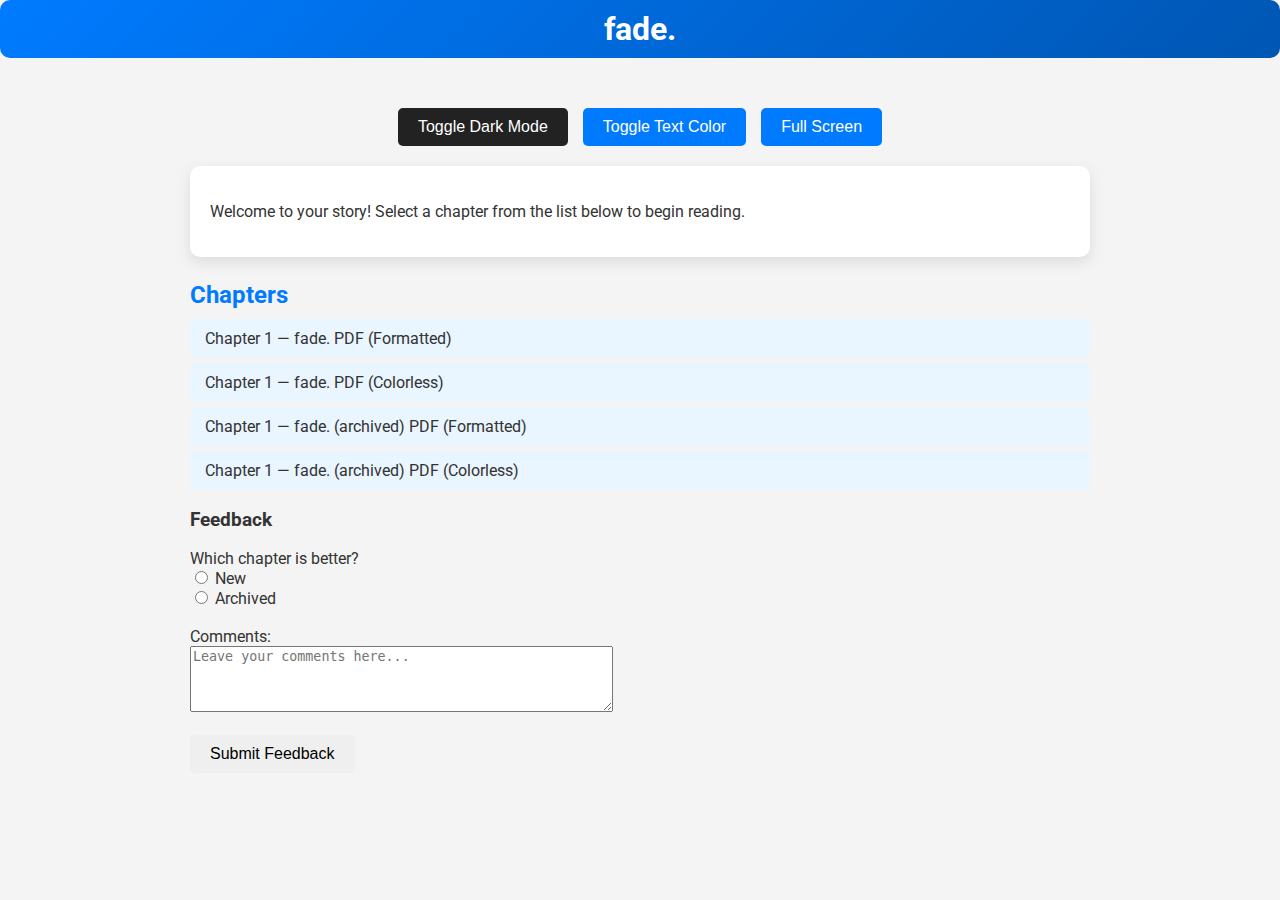
<file: index.html>
<!DOCTYPE html>
<html lang="en">
<head>
  <meta charset="UTF-8">
  <meta name="viewport" content="width=device-width, initial-scale=1.0">
  <title>fade.</title>
  <link href="https://fonts.googleapis.com/css2?family=Roboto:wght@400;700&display=swap" rel="stylesheet">
  <link href="styles.css" rel="stylesheet">
</head>
<body>
  <header>
    <h1>fade.</h1>
  </header>

  <div class="container">
    <div class="controls">
      <button id="toggle-dark-mode">Toggle Dark Mode</button>
      <button id="toggle-format">Toggle Text Color</button>
      <button id="toggle-fullscreen">Full Screen</button>
    </div>

    <div id="story-content">
      <p>Welcome to your story! Select a chapter from the list below to begin reading.</p>
    </div>

    <button id="exit-fullscreen">Exit Full Screen</button>

    <div class="chapter-list">
      <h3>Chapters</h3>
      <div id="chapters"></div>
    </div>
    <div id="feedback">
  <h3>Feedback</h3>
  <form id="feedbackForm">
    <label for="poll">Which chapter is better?</label><br>
    <input type="radio" id="new" name="poll" value="New">
    <label for="new">New</label><br>
    <input type="radio" id="archived" name="poll" value="Archived">
    <label for="archived">Archived</label><br><br>

    <label for="comments">Comments:</label><br>
    <textarea id="comments" name="comments" rows="4" cols="50" placeholder="Leave your comments here..."></textarea><br><br>

    <button type="button" id="submitFeedback">Submit Feedback</button>
  </form>
  <div id="feedbackMessage"></div>
</div>
  </div>
  <script src="script.js"></script>
</body>
</html>
</file>
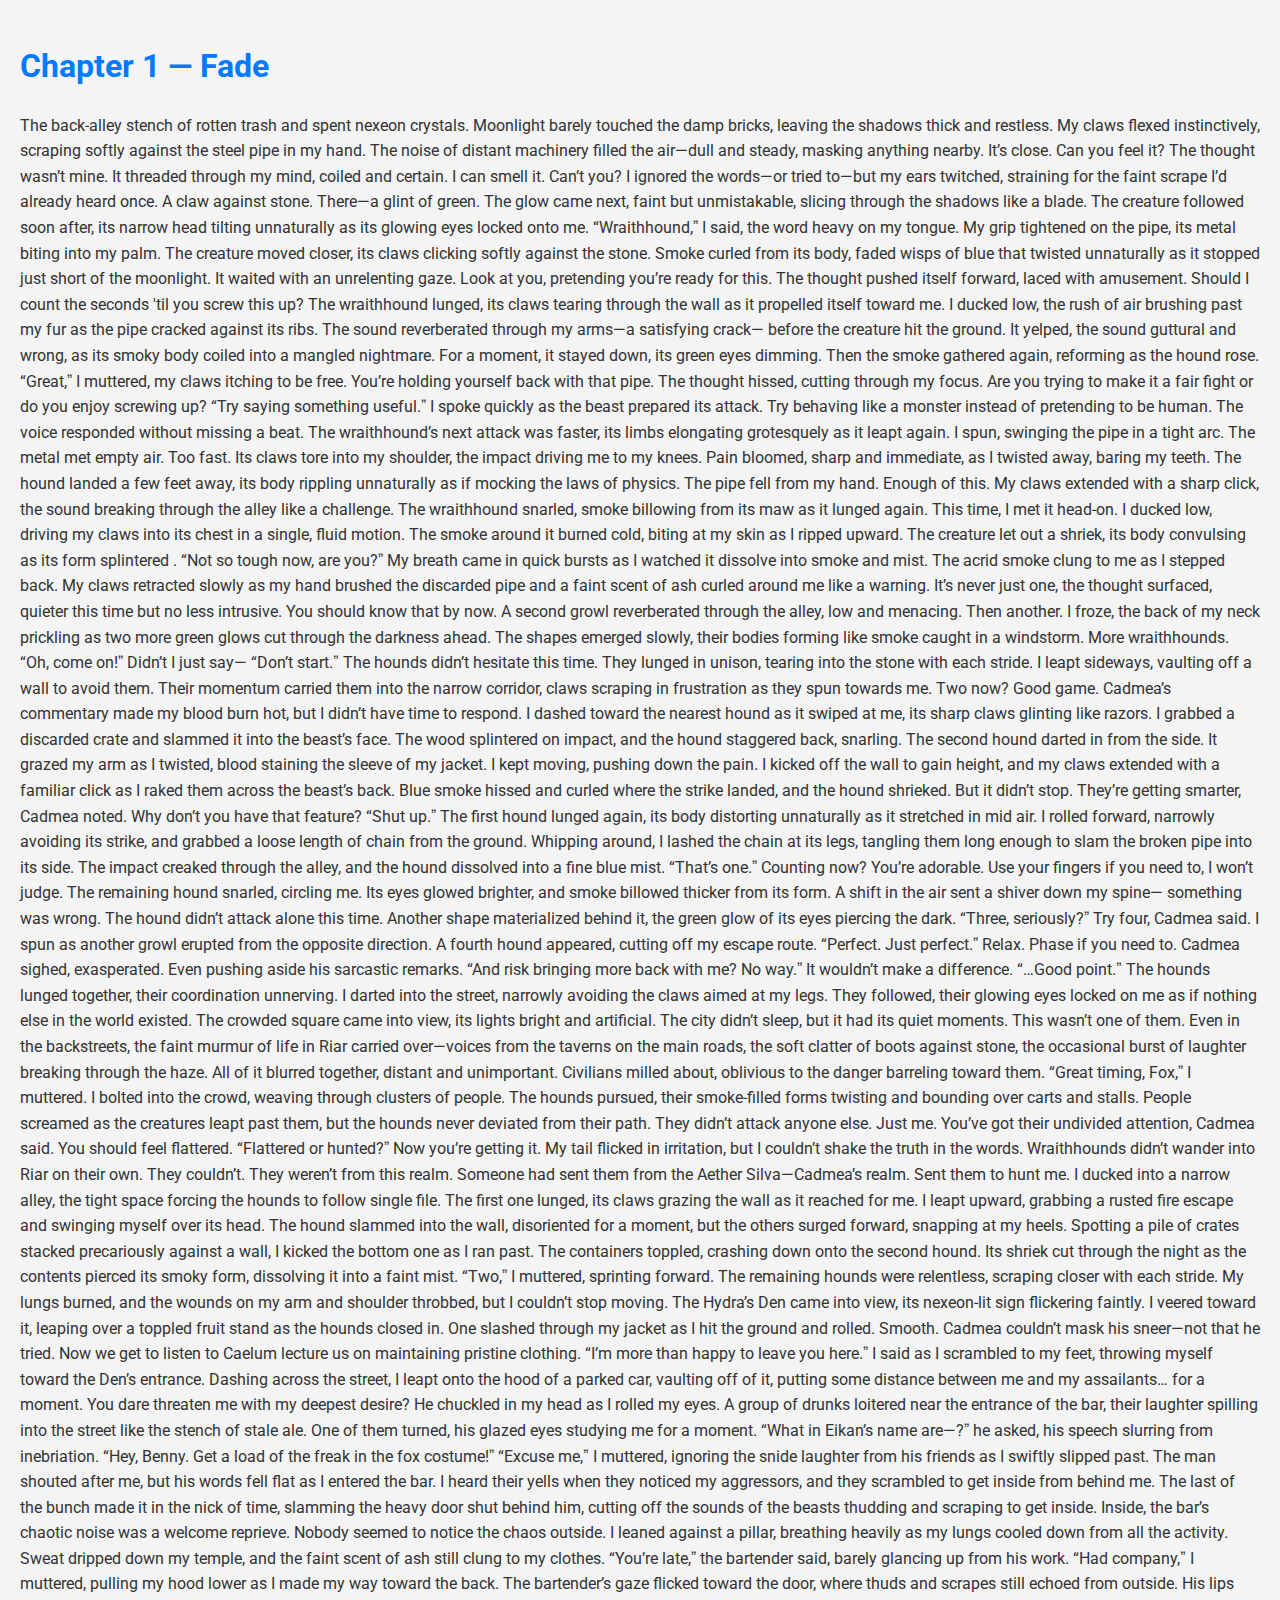
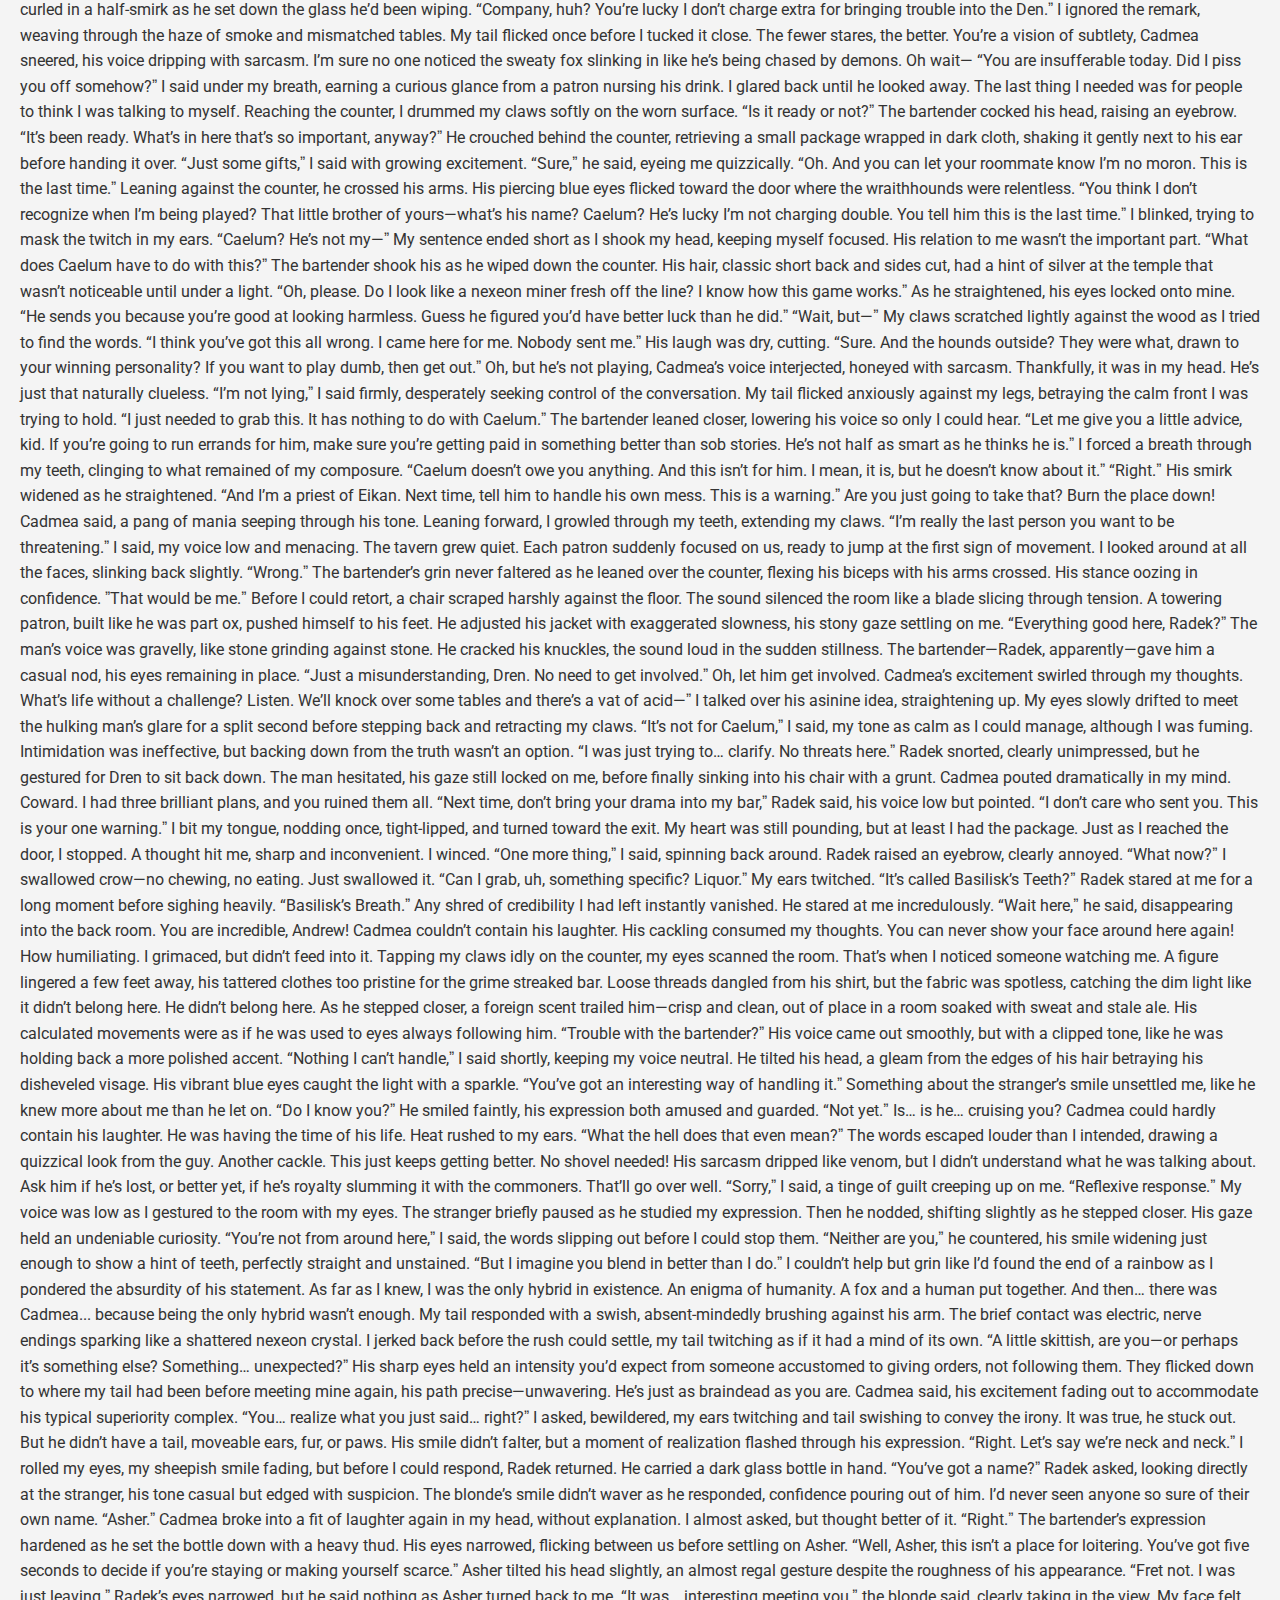
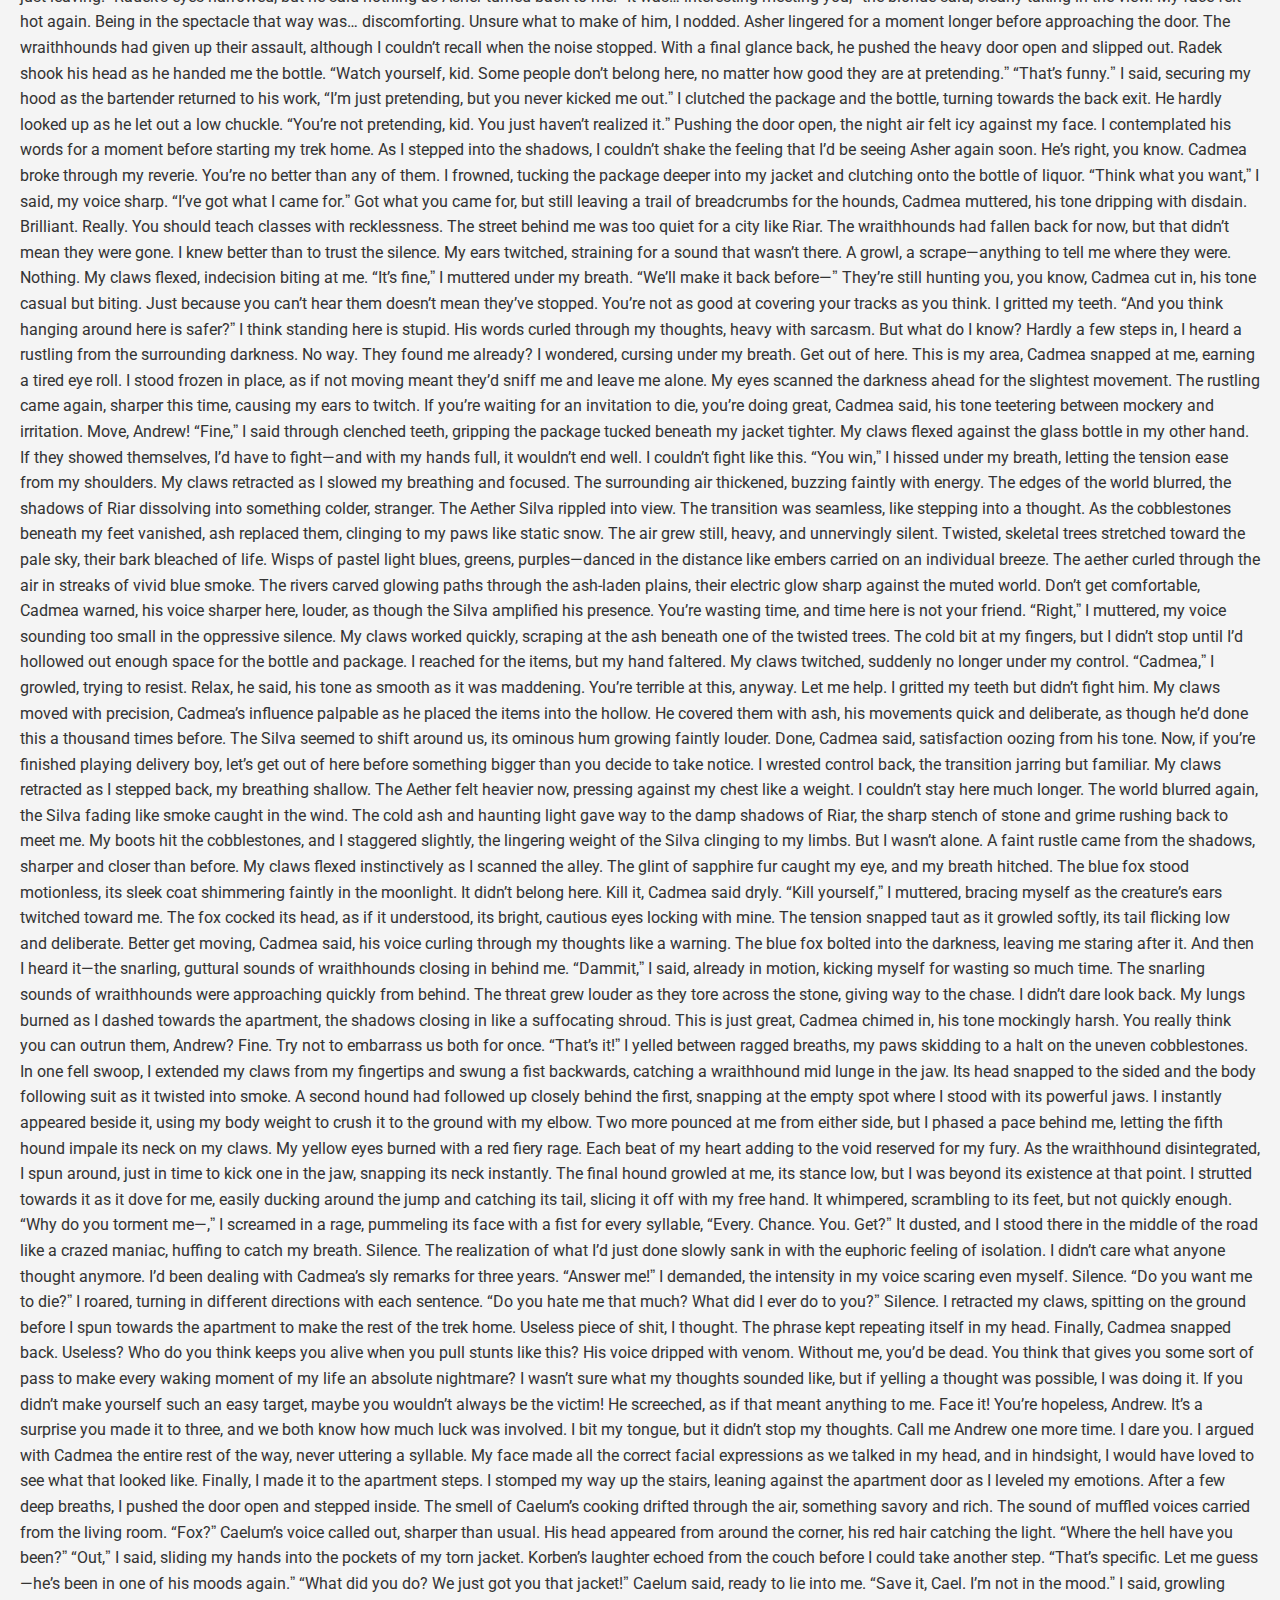
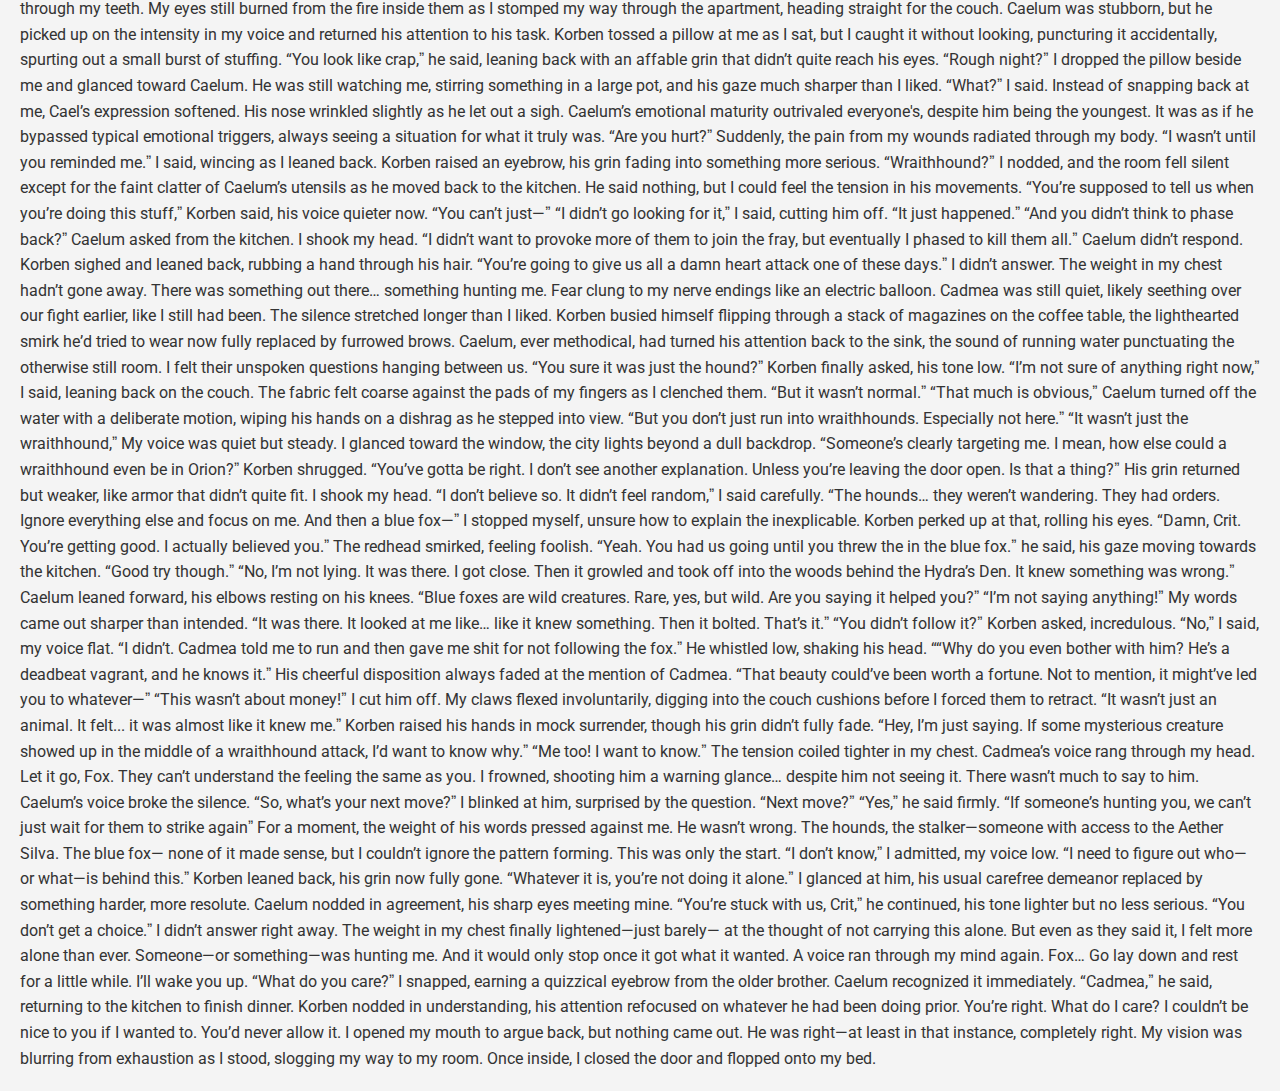
<file: fade.html>
<!DOCTYPE html>
<html lang="en">
<head>
  <meta charset="UTF-8">
  <meta name="viewport" content="width=device-width, initial-scale=1.0">
  <title>Chapter 1 — Fade</title>
  <link href="https://fonts.googleapis.com/css2?family=Roboto:wght@400;700&display=swap" rel="stylesheet">
  <style>
    body {
      font-family: 'Roboto', sans-serif;
      margin: 0;
      padding: 20px;
      background-color: #f4f4f4;
      color: #333;
      line-height: 1.6;
    }
    .chapter-title {
      font-size: 2rem;
      font-weight: bold;
      margin-bottom: 20px;
      color: #007BFF;
    }
  </style>
</head>
<body>
  <article>
    <h1 class="chapter-title">Chapter 1 — Fade</h1>
 The back-alley stench of rotten trash and spent nexeon crystals. Moonlight barely 
touched the damp bricks, leaving the shadows thick and restless. My claws flexed 
instinctively, scraping softly against the steel pipe in my hand. The noise of distant 
machinery filled the air—dull and steady, masking anything nearby.
 Itʼs close. Can you feel it? The thought wasnʼt mine. It threaded through my mind, 
coiled and certain. I can smell it. Canʼt you?
 I ignored the words—or tried to—but my ears twitched, straining for the faint 
scrape Iʼd already heard once. A claw against stone.
 There—a glint of green. The glow came next, faint but unmistakable, slicing 
through the shadows like a blade. The creature followed soon after, its narrow 
head tilting unnaturally as its glowing eyes locked onto me.
 “Wraithhound,ˮ I said, the word heavy on my tongue. My grip tightened on the 
pipe, its metal biting into my palm.
 The creature moved closer, its claws clicking softly against the stone. Smoke 
curled from its body, faded wisps of blue that twisted unnaturally as it stopped 
just short of the moonlight. It waited with an unrelenting gaze.
 Look at you, pretending youʼre ready for this. The thought pushed itself forward, 
laced with amusement. Should I count the seconds 'til you screw this up?
 The wraithhound lunged, its claws tearing through the wall as it propelled itself 
toward me. I ducked low, the rush of air brushing past my fur as the pipe cracked 
against its ribs. The sound reverberated through my arms—a satisfying crack—
 before the creature hit the ground.
 It yelped, the sound guttural and wrong, as its smoky body coiled into a mangled 
nightmare. For a moment, it stayed down, its green eyes dimming. Then the smoke 
gathered again, reforming as the hound rose.
 “Great,ˮ I muttered, my claws itching to be free.
Youʼre holding yourself back with that pipe. The thought hissed, cutting through 
my focus. Are you trying to make it a fair fight or do you enjoy screwing up?
 “Try saying something useful.ˮ I spoke quickly as the beast prepared its attack.
 Try behaving like a monster instead of pretending to be human. The voice 
responded without missing a beat.
 The wraithhoundʼs next attack was faster, its limbs elongating grotesquely as it 
leapt again. I spun, swinging the pipe in a tight arc. The metal met empty air. Too 
fast.
 Its claws tore into my shoulder, the impact driving me to my knees. Pain bloomed, 
sharp and immediate, as I twisted away, baring my teeth. The hound landed a few 
feet away, its body rippling unnaturally as if mocking the laws of physics.
 The pipe fell from my hand. Enough of this.
 My claws extended with a sharp click, the sound breaking through the alley like a 
challenge. The wraithhound snarled, smoke billowing from its maw as it lunged 
again. This time, I met it head-on.
 I ducked low, driving my claws into its chest in a single, fluid motion. The smoke 
around it burned cold, biting at my skin as I ripped upward. The creature let out a 
shriek, its body convulsing as its form splintered .
 “Not so tough now, are you?ˮ My breath came in quick bursts as I watched it 
dissolve into smoke and mist.
 The acrid smoke clung to me as I stepped back. My claws retracted slowly as my 
hand brushed the discarded pipe and a faint scent of ash curled around me like a 
warning.
 Itʼs never just one, the thought surfaced, quieter this time but no less intrusive. 
You should know that by now.
 A second growl reverberated through the alley, low and menacing. Then another.
 I froze, the back of my neck prickling as two more green glows cut through the 
darkness ahead. The shapes emerged slowly, their bodies forming like smoke 
caught in a windstorm. More wraithhounds.
 “Oh, come on!ˮ
 Didnʼt I just say—
“Donʼt start.ˮ
 The hounds didnʼt hesitate this time. They lunged in unison, tearing into the stone 
with each stride. I leapt sideways, vaulting off a wall to avoid them. Their 
momentum carried them into the narrow corridor, claws scraping in frustration as 
they spun towards me.
 Two now? Good game.
 Cadmeaʼs commentary made my blood burn hot, but I didnʼt have time to respond. 
I dashed toward the nearest hound as it swiped at me, its sharp claws glinting like 
razors. I grabbed a discarded crate and slammed it into the beastʼs face. The 
wood splintered on impact, and the hound staggered back, snarling.
 The second hound darted in from the side. It grazed my arm as I twisted, blood 
staining the sleeve of my jacket. I kept moving, pushing down the pain. I kicked off 
the wall to gain height, and my claws extended with a familiar click as I raked them 
across the beastʼs back. Blue smoke hissed and curled where the strike landed, 
and the hound shrieked. But it didnʼt stop.
 Theyʼre getting smarter, Cadmea noted. Why donʼt you have that feature?
 “Shut up.ˮ
 The first hound lunged again, its body distorting unnaturally as it stretched in mid
air. I rolled forward, narrowly avoiding its strike, and grabbed a loose length of 
chain from the ground. Whipping around, I lashed the chain at its legs, tangling 
them long enough to slam the broken pipe into its side. The impact creaked 
through the alley, and the hound dissolved into a fine blue mist.
 “Thatʼs one.ˮ
 Counting now? Youʼre adorable. Use your fingers if you need to, I wonʼt judge.
 The remaining hound snarled, circling me. Its eyes glowed brighter, and smoke 
billowed thicker from its form. A shift in the air sent a shiver down my spine—
 something was wrong.
 The hound didnʼt attack alone this time. Another shape materialized behind it, the 
green glow of its eyes piercing the dark.
 “Three, seriously?ˮ
 Try four, Cadmea said.
I spun as another growl erupted from the opposite direction. A fourth hound 
appeared, cutting off my escape route.
 “Perfect. Just perfect.ˮ
 Relax. Phase if you need to. Cadmea sighed, exasperated. Even pushing aside his 
sarcastic remarks.
 “And risk bringing more back with me? No way.ˮ
 It wouldnʼt make a difference.
 “…Good point.ˮ
 The hounds lunged together, their coordination unnerving. I darted into the street, 
narrowly avoiding the claws aimed at my legs. They followed, their glowing eyes 
locked on me as if nothing else in the world existed.
 The crowded square came into view, its lights bright and artificial. The city didnʼt 
sleep, but it had its quiet moments. This wasnʼt one of them. Even in the 
backstreets, the faint murmur of life in Riar carried over—voices from the taverns 
on the main roads, the soft clatter of boots against stone, the occasional burst of 
laughter breaking through the haze. All of it blurred together, distant and 
unimportant. Civilians milled about, oblivious to the danger barreling toward them.
 “Great timing, Fox,ˮ I muttered.
 I bolted into the crowd, weaving through clusters of people. The hounds pursued, 
their smoke-filled forms twisting and bounding over carts and stalls. People 
screamed as the creatures leapt past them, but the hounds never deviated from 
their path. They didnʼt attack anyone else. Just me.
 Youʼve got their undivided attention, Cadmea said. You should feel flattered.
 “Flattered or hunted?ˮ
 Now youʼre getting it.
 My tail flicked in irritation, but I couldnʼt shake the truth in the words. 
Wraithhounds didnʼt wander into Riar on their own. They couldnʼt. They werenʼt 
from this realm. Someone had sent them from the Aether Silva—Cadmeaʼs realm. 
Sent them to hunt me.
 I ducked into a narrow alley, the tight space forcing the hounds to follow single 
file. The first one lunged, its claws grazing the wall as it reached for me. I leapt 
upward, grabbing a rusted fire escape and swinging myself over its head. The 
hound slammed into the wall, disoriented for a moment, but the others surged 
forward, snapping at my heels.
 Spotting a pile of crates stacked precariously against a wall, I kicked the bottom 
one as I ran past. The containers toppled, crashing down onto the second hound. 
Its shriek cut through the night as the contents pierced its smoky form, dissolving 
it into a faint mist.
 “Two,ˮ I muttered, sprinting forward.
 The remaining hounds were relentless, scraping closer with each stride. My lungs 
burned, and the wounds on my arm and shoulder throbbed, but I couldnʼt stop 
moving.
 The Hydraʼs Den came into view, its nexeon-lit sign flickering faintly. I veered 
toward it, leaping over a toppled fruit stand as the hounds closed in. One slashed 
through my jacket as I hit the ground and rolled.
 Smooth. Cadmea couldnʼt mask his sneer—not that he tried. Now we get to listen 
to Caelum lecture us on maintaining pristine clothing.
 “Iʼm more than happy to leave you here.ˮ I said as I scrambled to my feet, throwing 
myself toward the Denʼs entrance. Dashing across the street, I leapt onto the hood 
of a parked car, vaulting off of it, putting some distance between me and my 
assailants… for a moment.
 You dare threaten me with my deepest desire?
 He chuckled in my head as I rolled my eyes.
 A group of drunks loitered near the entrance of the bar, their laughter spilling into 
the street like the stench of stale ale.
 One of them turned, his glazed eyes studying me for a moment. “What in Eikanʼs 
name are—?ˮ he asked, his speech slurring from inebriation. “Hey, Benny. Get a 
load of the freak in the fox costume!ˮ
 “Excuse me,ˮ I muttered, ignoring the snide laughter from his friends as I swiftly 
slipped past. The man shouted after me, but his words fell flat as I entered the bar. 
I heard their yells when they noticed my aggressors, and they scrambled to get 
inside from behind me.
The last of the bunch made it in the nick of time, slamming the heavy door shut 
behind him, cutting off the sounds of the beasts thudding and scraping to get 
inside.
 Inside, the barʼs chaotic noise was a welcome reprieve. Nobody seemed to notice 
the chaos outside. I leaned against a pillar, breathing heavily as my lungs cooled 
down from all the activity. Sweat dripped down my temple, and the faint scent of 
ash still clung to my clothes.
 “Youʼre late,ˮ the bartender said, barely glancing up from his work.
 “Had company,ˮ I muttered, pulling my hood lower as I made my way toward the 
back.
 The bartenderʼs gaze flicked toward the door, where thuds and scrapes still 
echoed from outside. His lips curled in a half-smirk as he set down the glass heʼd 
been wiping. “Company, huh? Youʼre lucky I donʼt charge extra for bringing 
trouble into the Den.ˮ
 I ignored the remark, weaving through the haze of smoke and mismatched tables. 
My tail flicked once before I tucked it close. The fewer stares, the better.
 Youʼre a vision of subtlety, Cadmea sneered, his voice dripping with sarcasm. Iʼm 
sure no one noticed the sweaty fox slinking in like heʼs being chased by demons. 
Oh wait—
 “You are insufferable today. Did I piss you off somehow?ˮ I said under my breath, 
earning a curious glance from a patron nursing his drink. I glared back until he 
looked away. The last thing I needed was for people to think I was talking to 
myself.
 Reaching the counter, I drummed my claws softly on the worn surface. “Is it ready 
or not?ˮ
 The bartender cocked his head, raising an eyebrow. “Itʼs been ready. Whatʼs in 
here thatʼs so important, anyway?ˮ He crouched behind the counter, retrieving a 
small package wrapped in dark cloth, shaking it gently next to his ear before 
handing it over.
 “Just some gifts,ˮ I said with growing excitement.
 “Sure,ˮ he said, eyeing me quizzically. “Oh. And you can let your roommate know 
Iʼm no moron. This is the last time.ˮ
Leaning against the counter, he crossed his arms. His piercing blue eyes flicked 
toward the door where the wraithhounds were relentless. “You think I donʼt 
recognize when Iʼm being played? That little brother of yours—whatʼs his name? 
Caelum? Heʼs lucky Iʼm not charging double. You tell him this is the last time.ˮ
 I blinked, trying to mask the twitch in my ears. “Caelum? Heʼs not my—ˮ My 
sentence ended short as I shook my head, keeping myself focused. His relation to 
me wasnʼt the important part. “What does Caelum have to do with this?ˮ
 The bartender shook his as he wiped down the counter. His hair, classic short 
back and sides cut, had a hint of silver at the temple that wasnʼt noticeable until 
under a light. “Oh, please. Do I look like a nexeon miner fresh off the line? I know 
how this game works.ˮ As he straightened, his eyes locked onto mine. “He sends 
you because youʼre good at looking harmless. Guess he figured youʼd have better 
luck than he did.ˮ
 “Wait, but—ˮ My claws scratched lightly against the wood as I tried to find the 
words. “I think youʼve got this all wrong. I came here for me. Nobody sent me.ˮ
 His laugh was dry, cutting. “Sure. And the hounds outside? They were what, 
drawn to your winning personality? If you want to play dumb, then get out.ˮ
 Oh, but heʼs not playing, Cadmeaʼs voice interjected, honeyed with sarcasm. 
Thankfully, it was in my head. Heʼs just that naturally clueless.
 “Iʼm not lying,ˮ I said firmly, desperately seeking control of the conversation. My 
tail flicked anxiously against my legs, betraying the calm front I was trying to hold. 
“I just needed to grab this. It has nothing to do with Caelum.ˮ
 The bartender leaned closer, lowering his voice so only I could hear. “Let me give 
you a little advice, kid. If youʼre going to run errands for him, make sure youʼre 
getting paid in something better than sob stories. Heʼs not half as smart as he 
thinks he is.ˮ
 I forced a breath through my teeth, clinging to what remained of my composure. 
“Caelum doesnʼt owe you anything. And this isnʼt for him. I mean, it is, but he 
doesnʼt know about it.ˮ
 “Right.ˮ His smirk widened as he straightened. “And Iʼm a priest of Eikan. Next 
time, tell him to handle his own mess. This is a warning.ˮ
Are you just going to take that? Burn the place down! Cadmea said, a pang of 
mania seeping through his tone.
 Leaning forward, I growled through my teeth, extending my claws. “Iʼm really the 
last person you want to be threatening.ˮ I said, my voice low and menacing.
 The tavern grew quiet. Each patron suddenly focused on us, ready to jump at the 
first sign of movement. I looked around at all the faces, slinking back slightly.
 “Wrong.ˮ The bartenderʼs grin never faltered as he leaned over the counter, flexing 
his biceps with his arms crossed. His stance oozing in confidence. ˮThat would be 
me.ˮ
 Before I could retort, a chair scraped harshly against the floor. The sound silenced 
the room like a blade slicing through tension. A towering patron, built like he was 
part ox, pushed himself to his feet. He adjusted his jacket with exaggerated 
slowness, his stony gaze settling on me.
 “Everything good here, Radek?ˮ The manʼs voice was gravelly, like stone grinding 
against stone. He cracked his knuckles, the sound loud in the sudden stillness.
 The bartender—Radek, apparently—gave him a casual nod, his eyes remaining in 
place. “Just a misunderstanding, Dren. No need to get involved.ˮ
 Oh, let him get involved. Cadmeaʼs excitement swirled through my thoughts. 
Whatʼs life without a challenge? Listen. Weʼll knock over some tables and thereʼs a 
vat of acid—ˮ
 I talked over his asinine idea, straightening up. My eyes slowly drifted to meet the 
hulking manʼs glare for a split second before stepping back and retracting my 
claws. “Itʼs not for Caelum,ˮ I said, my tone as calm as I could manage, although I 
was fuming. Intimidation was ineffective, but backing down from the truth wasnʼt 
an option. “I was just trying to… clarify. No threats here.ˮ
 Radek snorted, clearly unimpressed, but he gestured for Dren to sit back down. 
The man hesitated, his gaze still locked on me, before finally sinking into his chair 
with a grunt.
 Cadmea pouted dramatically in my mind. Coward. I had three brilliant plans, and 
you ruined them all.
 “Next time, donʼt bring your drama into my bar,ˮ Radek said, his voice low but 
pointed. “I donʼt care who sent you. This is your one warning.ˮ
I bit my tongue, nodding once, tight-lipped, and turned toward the exit. My heart 
was still pounding, but at least I had the package.
 Just as I reached the door, I stopped. A thought hit me, sharp and inconvenient. I 
winced. “One more thing,ˮ I said, spinning back around.
 Radek raised an eyebrow, clearly annoyed. “What now?ˮ
 I swallowed crow—no chewing, no eating. Just swallowed it. “Can I grab, uh, 
something specific? Liquor.ˮ My ears twitched. “Itʼs called Basiliskʼs Teeth?ˮ
 Radek stared at me for a long moment before sighing heavily. “Basiliskʼs Breath.ˮ 
Any shred of credibility I had left instantly vanished. He stared at me 
incredulously. “Wait here,ˮ he said, disappearing into the back room.
 You are incredible, Andrew! Cadmea couldnʼt contain his laughter. His cackling 
consumed my thoughts. You can never show your face around here again! How 
humiliating.
 I grimaced, but didnʼt feed into it. Tapping my claws idly on the counter, my eyes 
scanned the room. Thatʼs when I noticed someone watching me.
 A figure lingered a few feet away, his tattered clothes too pristine for the grime
streaked bar. Loose threads dangled from his shirt, but the fabric was spotless, 
catching the dim light like it didnʼt belong here. He didnʼt belong here.
 As he stepped closer, a foreign scent trailed him—crisp and clean, out of place in 
a room soaked with sweat and stale ale. His calculated movements were as if he 
was used to eyes always following him.
 “Trouble with the bartender?ˮ His voice came out smoothly, but with a clipped 
tone, like he was holding back a more polished accent.
 “Nothing I canʼt handle,ˮ I said shortly, keeping my voice neutral.
 He tilted his head, a gleam from the edges of his hair betraying his disheveled 
visage. His vibrant blue eyes caught the light with a sparkle. “Youʼve got an 
interesting way of handling it.ˮ
 Something about the strangerʼs smile unsettled me, like he knew more about me 
than he let on. “Do I know you?ˮ
 He smiled faintly, his expression both amused and guarded. “Not yet.ˮ
Is… is he… cruising you? Cadmea could hardly contain his laughter. He was having 
the time of his life.
 Heat rushed to my ears. “What the hell does that even mean?ˮ The words escaped 
louder than I intended, drawing a quizzical look from the guy.
 Another cackle. This just keeps getting better. No shovel needed! His sarcasm 
dripped like venom, but I didnʼt understand what he was talking about. Ask him if 
heʼs lost, or better yet, if heʼs royalty slumming it with the commoners. Thatʼll go 
over well.
 “Sorry,ˮ I said, a tinge of guilt creeping up on me. “Reflexive response.ˮ My voice 
was low as I gestured to the room with my eyes.
 The stranger briefly paused as he studied my expression. Then he nodded, 
shifting slightly as he stepped closer. His gaze held an undeniable curiosity. 
“Youʼre not from around here,ˮ I said, the words slipping out before I could stop 
them.
 “Neither are you,ˮ he countered, his smile widening just enough to show a hint of 
teeth, perfectly straight and unstained. “But I imagine you blend in better than I 
do.ˮ
 I couldnʼt help but grin like Iʼd found the end of a rainbow as I pondered the 
absurdity of his statement. As far as I knew, I was the only hybrid in existence. An 
enigma of humanity. A fox and a human put together. And then… there was 
Cadmea... because being the only hybrid wasnʼt enough.
 My tail responded with a swish, absent-mindedly brushing against his arm. The 
brief contact was electric, nerve endings sparking like a shattered nexeon crystal. 
I jerked back before the rush could settle, my tail twitching as if it had a mind of its 
own.
 “A little skittish, are you—or perhaps itʼs something else? Something… 
unexpected?ˮ His sharp eyes held an intensity youʼd expect from someone 
accustomed to giving orders, not following them. They flicked down to where my 
tail had been before meeting mine again, his path precise—unwavering.
 Heʼs just as braindead as you are. Cadmea said, his excitement fading out to 
accommodate his typical superiority complex.
“You… realize what you just said… right?ˮ I asked, bewildered, my ears twitching 
and tail swishing to convey the irony. It was true, he stuck out. But he didnʼt have a 
tail, moveable ears, fur, or paws.
 His smile didnʼt falter, but a moment of realization flashed through his expression. 
“Right. Letʼs say weʼre neck and neck.ˮ
 I rolled my eyes, my sheepish smile fading, but before I could respond, Radek 
returned. He carried a dark glass bottle in hand. “Youʼve got a name?ˮ Radek 
asked, looking directly at the stranger, his tone casual but edged with suspicion.
 The blondeʼs smile didnʼt waver as he responded, confidence pouring out of him. 
Iʼd never seen anyone so sure of their own name. “Asher.ˮ
 Cadmea broke into a fit of laughter again in my head, without explanation. I almost 
asked, but thought better of it.
 “Right.ˮ The bartenderʼs expression hardened as he set the bottle down with a 
heavy thud. His eyes narrowed, flicking between us before settling on Asher.
 “Well, Asher, this isnʼt a place for loitering. Youʼve got five seconds to decide if 
youʼre staying or making yourself scarce.ˮ
 Asher tilted his head slightly, an almost regal gesture despite the roughness of his 
appearance. “Fret not. I was just leaving.ˮ
 Radekʼs eyes narrowed, but he said nothing as Asher turned back to me. “It was… 
interesting meeting you,ˮ the blonde said, clearly taking in the view. My face felt 
hot again. Being in the spectacle that way was… discomforting.
 Unsure what to make of him, I nodded. Asher lingered for a moment longer before 
approaching the door. The wraithhounds had given up their assault, although I 
couldnʼt recall when the noise stopped. With a final glance back, he pushed the 
heavy door open and slipped out.
 Radek shook his head as he handed me the bottle. “Watch yourself, kid. Some 
people donʼt belong here, no matter how good they are at pretending.ˮ
 “Thatʼs funny.ˮ I said, securing my hood as the bartender returned to his work, “Iʼm 
just pretending, but you never kicked me out.ˮ
 I clutched the package and the bottle, turning towards the back exit. He hardly 
looked up as he let out a low chuckle. “Youʼre not pretending, kid. You just havenʼt 
realized it.ˮ
Pushing the door open, the night air felt icy against my face. I contemplated his 
words for a moment before starting my trek home. As I stepped into the shadows, 
I couldnʼt shake the feeling that Iʼd be seeing Asher again soon.
 Heʼs right, you know. Cadmea broke through my reverie. Youʼre no better than any 
of them.
 I frowned, tucking the package deeper into my jacket and clutching onto the bottle 
of liquor. “Think what you want,ˮ I said, my voice sharp. “Iʼve got what I came for.ˮ
 Got what you came for, but still leaving a trail of breadcrumbs for the hounds, 
Cadmea muttered, his tone dripping with disdain. Brilliant. Really. You should 
teach classes with recklessness.
 The street behind me was too quiet for a city like Riar. The wraithhounds had 
fallen back for now, but that didnʼt mean they were gone. I knew better than to 
trust the silence. My ears twitched, straining for a sound that wasnʼt there. A 
growl, a scrape—anything to tell me where they were.
 Nothing.
 My claws flexed, indecision biting at me. “Itʼs fine,ˮ I muttered under my breath. 
“Weʼll make it back before—ˮ
 Theyʼre still hunting you, you know, Cadmea cut in, his tone casual but biting. Just 
because you canʼt hear them doesnʼt mean theyʼve stopped. Youʼre not as good 
at covering your tracks as you think.
 I gritted my teeth. “And you think hanging around here is safer?ˮ
 I think standing here is stupid. His words curled through my thoughts, heavy with 
sarcasm. But what do I know?
 Hardly a few steps in, I heard a rustling from the surrounding darkness. No way. 
They found me already? I wondered, cursing under my breath.
 Get out of here. This is my area, Cadmea snapped at me, earning a tired eye roll.
 I stood frozen in place, as if not moving meant theyʼd sniff me and leave me alone. 
My eyes scanned the darkness ahead for the slightest movement.
 The rustling came again, sharper this time, causing my ears to twitch.
 If youʼre waiting for an invitation to die, youʼre doing great, Cadmea said, his tone 
teetering between mockery and irritation. Move, Andrew!
“Fine,ˮ I said through clenched teeth, gripping the package tucked beneath my 
jacket tighter. My claws flexed against the glass bottle in my other hand. If they 
showed themselves, Iʼd have to fight—and with my hands full, it wouldnʼt end well.
 I couldnʼt fight like this.
 “You win,ˮ I hissed under my breath, letting the tension ease from my shoulders. 
My claws retracted as I slowed my breathing and focused. The surrounding air 
thickened, buzzing faintly with energy. The edges of the world blurred, the 
shadows of Riar dissolving into something colder, stranger.
 The Aether Silva rippled into view.
 The transition was seamless, like stepping into a thought. As the cobblestones 
beneath my feet vanished, ash replaced them, clinging to my paws like static 
snow. The air grew still, heavy, and unnervingly silent. Twisted, skeletal trees 
stretched toward the pale sky, their bark bleached of life. Wisps of pastel light
blues, greens, purples—danced in the distance like embers carried on an 
individual breeze.
 The aether curled through the air in streaks of vivid blue smoke. The rivers carved 
glowing paths through the ash-laden plains, their electric glow sharp against the 
muted world.
 Donʼt get comfortable, Cadmea warned, his voice sharper here, louder, as though 
the Silva amplified his presence. Youʼre wasting time, and time here is not your 
friend.
 “Right,ˮ I muttered, my voice sounding too small in the oppressive silence. My 
claws worked quickly, scraping at the ash beneath one of the twisted trees. The 
cold bit at my fingers, but I didnʼt stop until Iʼd hollowed out enough space for the 
bottle and package.
 I reached for the items, but my hand faltered. My claws twitched, suddenly no 
longer under my control.
 “Cadmea,ˮ I growled, trying to resist.
 Relax, he said, his tone as smooth as it was maddening. Youʼre terrible at this, 
anyway. Let me help.
 I gritted my teeth but didnʼt fight him. My claws moved with precision, Cadmeaʼs 
influence palpable as he placed the items into the hollow. He covered them with 
ash, his movements quick and deliberate, as though heʼd done this a thousand 
times before.
 The Silva seemed to shift around us, its ominous hum growing faintly louder.
 Done, Cadmea said, satisfaction oozing from his tone. Now, if youʼre finished 
playing delivery boy, letʼs get out of here before something bigger than you decide 
to take notice.
 I wrested control back, the transition jarring but familiar. My claws retracted as I 
stepped back, my breathing shallow. The Aether felt heavier now, pressing against 
my chest like a weight. I couldnʼt stay here much longer.
 The world blurred again, the Silva fading like smoke caught in the wind. The cold 
ash and haunting light gave way to the damp shadows of Riar, the sharp stench of 
stone and grime rushing back to meet me. My boots hit the cobblestones, and I 
staggered slightly, the lingering weight of the Silva clinging to my limbs.
 But I wasnʼt alone.
 A faint rustle came from the shadows, sharper and closer than before. My claws 
flexed instinctively as I scanned the alley.
 The glint of sapphire fur caught my eye, and my breath hitched. The blue fox 
stood motionless, its sleek coat shimmering faintly in the moonlight.
 It didnʼt belong here.
 Kill it, Cadmea said dryly.
 “Kill yourself,ˮ I muttered, bracing myself as the creatureʼs ears twitched toward 
me. The fox cocked its head, as if it understood, its bright, cautious eyes locking 
with mine.
 The tension snapped taut as it growled softly, its tail flicking low and deliberate.
 Better get moving, Cadmea said, his voice curling through my thoughts like a 
warning.
 The blue fox bolted into the darkness, leaving me staring after it. And then I heard 
it—the snarling, guttural sounds of wraithhounds closing in behind me.
 “Dammit,ˮ I said, already in motion, kicking myself for wasting so much time.
 The snarling sounds of wraithhounds were approaching quickly from behind.
The threat grew louder as they tore across the stone, giving way to the chase. I 
didnʼt dare look back. My lungs burned as I dashed towards the apartment, the 
shadows closing in like a suffocating shroud.
 This is just great, Cadmea chimed in, his tone mockingly harsh. You really think 
you can outrun them, Andrew? Fine. Try not to embarrass us both for once.
 “Thatʼs it!ˮ I yelled between ragged breaths, my paws skidding to a halt on the 
uneven cobblestones. In one fell swoop, I extended my claws from my fingertips 
and swung a fist backwards, catching a wraithhound mid lunge in the jaw. Its head 
snapped to the sided and the body following suit as it twisted into smoke.
 A second hound had followed up closely behind the first, snapping at the empty 
spot where I stood with its powerful jaws. I instantly appeared beside it, using my 
body weight to crush it to the ground with my elbow.
 Two more pounced at me from either side, but I phased a pace behind me, letting 
the fifth hound impale its neck on my claws.
 My yellow eyes burned with a red fiery rage. Each beat of my heart adding to the 
void reserved for my fury. As the wraithhound disintegrated, I spun around, just in 
time to kick one in the jaw, snapping its neck instantly.
 The final hound growled at me, its stance low, but I was beyond its existence at 
that point. I strutted towards it as it dove for me, easily ducking around the jump 
and catching its tail, slicing it off with my free hand. It whimpered, scrambling to 
its feet, but not quickly enough.
 “Why do you torment me—,ˮ I screamed in a rage, pummeling its face with a fist 
for every syllable, “Every. Chance. You. Get?ˮ It dusted, and I stood there in the 
middle of the road like a crazed maniac, huffing to catch my breath.
 Silence.
 The realization of what Iʼd just done slowly sank in with the euphoric feeling of 
isolation.
 I didnʼt care what anyone thought anymore. Iʼd been dealing with Cadmeaʼs sly 
remarks for three years. “Answer me!ˮ I demanded, the intensity in my voice 
scaring even myself.
 Silence.
“Do you want me to die?ˮ I roared, turning in different directions with each 
sentence. “Do you hate me that much? What did I ever do to you?ˮ
 Silence.
 I retracted my claws, spitting on the ground before I spun towards the apartment 
to make the rest of the trek home.
 Useless piece of shit, I thought. The phrase kept repeating itself in my head. 
Finally, Cadmea snapped back.
 Useless? Who do you think keeps you alive when you pull stunts like this? His 
voice dripped with venom. Without me, youʼd be dead.
 You think that gives you some sort of pass to make every waking moment of my 
life an absolute nightmare? I wasnʼt sure what my thoughts sounded like, but if 
yelling a thought was possible, I was doing it.
 If you didnʼt make yourself such an easy target, maybe you wouldnʼt always be 
the victim! He screeched, as if that meant anything to me. Face it! Youʼre 
hopeless, Andrew. Itʼs a surprise you made it to three, and we both know how 
much luck was involved.
 I bit my tongue, but it didnʼt stop my thoughts. Call me Andrew one more time. I 
dare you.
 I argued with Cadmea the entire rest of the way, never uttering a syllable. My face 
made all the correct facial expressions as we talked in my head, and in hindsight, I 
would have loved to see what that looked like.
 Finally, I made it to the apartment steps. I stomped my way up the stairs, leaning 
against the apartment door as I leveled my emotions. After a few deep breaths, I 
pushed the door open and stepped inside.
 The smell of Caelumʼs cooking drifted through the air, something savory and rich. 
The sound of muffled voices carried from the living room.
 “Fox?ˮ Caelumʼs voice called out, sharper than usual. His head appeared from 
around the corner, his red hair catching the light. “Where the hell have you been?ˮ
 “Out,ˮ I said, sliding my hands into the pockets of my torn jacket.
 Korbenʼs laughter echoed from the couch before I could take another step. “Thatʼs 
specific. Let me guess—heʼs been in one of his moods again.ˮ
“What did you do? We just got you that jacket!ˮ Caelum said, ready to lie into me.
 “Save it, Cael. Iʼm not in the mood.ˮ I said, growling through my teeth. My eyes still 
burned from the fire inside them as I stomped my way through the apartment, 
heading straight for the couch.
 Caelum was stubborn, but he picked up on the intensity in my voice and returned 
his attention to his task.
 Korben tossed a pillow at me as I sat, but I caught it without looking, puncturing it 
accidentally, spurting out a small burst of stuffing.
 “You look like crap,ˮ he said, leaning back with an affable grin that didnʼt quite 
reach his eyes. “Rough night?ˮ
 I dropped the pillow beside me and glanced toward Caelum. He was still watching 
me, stirring something in a large pot, and his gaze much sharper than I liked. 
“What?ˮ I said.
 Instead of snapping back at me, Caelʼs expression softened. His nose wrinkled 
slightly as he let out a sigh. Caelumʼs emotional maturity outrivaled everyone's, 
despite him being the youngest. It was as if he bypassed typical emotional 
triggers, always seeing a situation for what it truly was. “Are you hurt?ˮ
 Suddenly, the pain from my wounds radiated through my body. “I wasnʼt until you 
reminded me.ˮ I said, wincing as I leaned back.
 Korben raised an eyebrow, his grin fading into something more serious. 
“Wraithhound?ˮ
 I nodded, and the room fell silent except for the faint clatter of Caelumʼs utensils as 
he moved back to the kitchen. He said nothing, but I could feel the tension in his 
movements.
 “Youʼre supposed to tell us when youʼre doing this stuff,ˮ Korben said, his voice 
quieter now. “You canʼt just—ˮ
 “I didnʼt go looking for it,ˮ I said, cutting him off. “It just happened.ˮ
 “And you didnʼt think to phase back?ˮ Caelum asked from the kitchen.
 I shook my head. “I didnʼt want to provoke more of them to join the fray, but 
eventually I phased to kill them all.ˮ
Caelum didnʼt respond. Korben sighed and leaned back, rubbing a hand through 
his hair. “Youʼre going to give us all a damn heart attack one of these days.ˮ
 I didnʼt answer. The weight in my chest hadnʼt gone away. There was something 
out there… something hunting me. Fear clung to my nerve endings like an electric 
balloon. Cadmea was still quiet, likely seething over our fight earlier, like I still had 
been.
 The silence stretched longer than I liked. Korben busied himself flipping through a 
stack of magazines on the coffee table, the lighthearted smirk heʼd tried to wear 
now fully replaced by furrowed brows. Caelum, ever methodical, had turned his 
attention back to the sink, the sound of running water punctuating the otherwise 
still room. I felt their unspoken questions hanging between us.
 “You sure it was just the hound?ˮ Korben finally asked, his tone low.
 “Iʼm not sure of anything right now,ˮ I said, leaning back on the couch. The fabric 
felt coarse against the pads of my fingers as I clenched them. “But it wasnʼt 
normal.ˮ
 “That much is obvious,ˮ Caelum turned off the water with a deliberate motion, 
wiping his hands on a dishrag as he stepped into view. “But you donʼt just run into 
wraithhounds. Especially not here.ˮ
 “It wasnʼt just the wraithhound,ˮ My voice was quiet but steady. I glanced toward 
the window, the city lights beyond a dull backdrop. “Someoneʼs clearly targeting 
me. I mean, how else could a wraithhound even be in Orion?ˮ
 Korben shrugged. “Youʼve gotta be right. I donʼt see another explanation. Unless 
youʼre leaving the door open. Is that a thing?ˮ His grin returned but weaker, like 
armor that didnʼt quite fit.
 I shook my head. “I donʼt believe so. It didnʼt feel random,ˮ I said carefully. “The 
hounds… they werenʼt wandering. They had orders. Ignore everything else and 
focus on me. And then a blue fox—ˮ I stopped myself, unsure how to explain the 
inexplicable.
 Korben perked up at that, rolling his eyes. “Damn, Crit. Youʼre getting good. I 
actually believed you.ˮ
 The redhead smirked, feeling foolish. “Yeah. You had us going until you threw the 
in the blue fox.ˮ he said, his gaze moving towards the kitchen. “Good try though.ˮ
“No, Iʼm not lying. It was there. I got close. Then it growled and took off into the 
woods behind the Hydraʼs Den. It knew something was wrong.ˮ
 Caelum leaned forward, his elbows resting on his knees. “Blue foxes are wild 
creatures. Rare, yes, but wild. Are you saying it helped you?ˮ
 “Iʼm not saying anything!ˮ My words came out sharper than intended. “It was 
there. It looked at me like… like it knew something. Then it bolted. Thatʼs it.ˮ
 “You didnʼt follow it?ˮ Korben asked, incredulous.
 “No,ˮ I said, my voice flat. “I didnʼt. Cadmea told me to run and then gave me shit 
for not following the fox.ˮ
 He whistled low, shaking his head. ““Why do you even bother with him? Heʼs a 
deadbeat vagrant, and he knows it.ˮ His cheerful disposition always faded at the 
mention of Cadmea. “That beauty couldʼve been worth a fortune. Not to mention, 
it mightʼve led you to whatever—ˮ
 “This wasnʼt about money!ˮ I cut him off. My claws flexed involuntarily, digging 
into the couch cushions before I forced them to retract. “It wasnʼt just an animal. It 
felt... it was almost like it knew me.ˮ
 Korben raised his hands in mock surrender, though his grin didnʼt fully fade. “Hey, 
Iʼm just saying. If some mysterious creature showed up in the middle of a 
wraithhound attack, Iʼd want to know why.ˮ
 “Me too! I want to know.ˮ The tension coiled tighter in my chest.
 Cadmeaʼs voice rang through my head. Let it go, Fox. They canʼt understand the 
feeling the same as you.
 I frowned, shooting him a warning glance… despite him not seeing it. There wasnʼt 
much to say to him.
 Caelumʼs voice broke the silence. “So, whatʼs your next move?ˮ
 I blinked at him, surprised by the question. “Next move?ˮ
 “Yes,ˮ he said firmly. “If someoneʼs hunting you, we canʼt just wait for them to 
strike againˮ
 For a moment, the weight of his words pressed against me. He wasnʼt wrong. The 
hounds, the stalker—someone with access to the Aether Silva. The blue fox—
none of it made sense, but I couldnʼt ignore the pattern forming. This was only the 
start.
 “I donʼt know,ˮ I admitted, my voice low. “I need to figure out who—or what—is 
behind this.ˮ
 Korben leaned back, his grin now fully gone. “Whatever it is, youʼre not doing it 
alone.ˮ
 I glanced at him, his usual carefree demeanor replaced by something harder, more 
resolute. Caelum nodded in agreement, his sharp eyes meeting mine.
 “Youʼre stuck with us, Crit,ˮ he continued, his tone lighter but no less serious. “You 
donʼt get a choice.ˮ
 I didnʼt answer right away. The weight in my chest finally lightened—just barely—
 at the thought of not carrying this alone. But even as they said it, I felt more alone 
than ever. Someone—or something—was hunting me. And it would only stop once 
it got what it wanted.
 A voice ran through my mind again. Fox… Go lay down and rest for a little while. Iʼll 
wake you up.
 “What do you care?ˮ I snapped, earning a quizzical eyebrow from the older 
brother.
 Caelum recognized it immediately. “Cadmea,ˮ he said, returning to the kitchen to 
finish dinner. Korben nodded in understanding, his attention refocused on 
whatever he had been doing prior.
 Youʼre right. What do I care? I couldnʼt be nice to you if I wanted to. Youʼd never 
allow it.
 I opened my mouth to argue back, but nothing came out. He was right—at least in 
that instance, completely right. My vision was blurring from exhaustion as I stood, 
slogging my way to my room. Once inside, I closed the door and flopped onto my 
bed.
  </article>
</body>
</html>
</file>
<file: styles.css>
/* General styles */
body {
  font-family: 'Roboto', sans-serif;
  margin: 0;
  padding: 0;
  background-color: #f4f4f4;
  color: #333;
  transition: background-color 0.3s, color 0.3s;
}

/* General Layout */
.container {
  max-width: 900px;
  margin: auto;
  padding: 20px;
}

header {
  text-align: center;
  margin-bottom: 30px;
  padding: 10px 0;
  background: linear-gradient(135deg, #007BFF, #0056b3);
  color: white;
  border-radius: 10px;
}

header h1 {
  font-size: 2rem;
  margin: 0;
}

.controls {
  display: flex;
  justify-content: center;
  gap: 15px;
  margin-bottom: 20px;
}

/* Buttons */
button {
  padding: 10px 20px;
  cursor: pointer;
  border: none;
  border-radius: 5px;
  font-size: 1rem;
  transition: background-color 0.3s, color 0.3s, box-shadow 0.3s;
}

#toggle-dark-mode {
  background-color: #222;
  color: #fff;
}

#toggle-dark-mode.light-mode {
  background-color: #fff;
  color: #000;
  border: 1px solid #ccc;
}

#toggle-format, #toggle-fullscreen {
  background-color: #007BFF;
  color: #fff;
}

button:hover {
  box-shadow: 0 5px 10px rgba(0, 0, 0, 0.2);
}

/* Story Content */
#story-content {
  background-color: white;
  padding: 20px;
  border-radius: 10px;
  box-shadow: 0 5px 15px rgba(0, 0, 0, 0.1);
}

#story-content.fullscreen {
  position: fixed;
  top: 0;
  left: 0;
  width: 100vw;
  height: 100vh;
  background-color: white;
  z-index: 1000;
  padding: 0;
  box-shadow: none;
}

iframe {
  width: 100%;
  height: 100vh;
  border: none;
}

/* Exit Fullscreen Button */
#exit-fullscreen {
  display: none;
  position: fixed;
  top: 20px;
  right: 20px;
  z-index: 1100;
  padding: 10px 20px;
  background-color: #FF4136;
  color: #fff;
  border: none;
  border-radius: 5px;
  cursor: pointer;
  font-size: 1rem;
}

/* Chapter List */
.chapter-list {
  margin-top: 20px;
}

.chapter-list h3 {
  font-size: 1.5rem;
  margin-bottom: 10px;
  color: #007BFF;
}

.chapter-item {
  margin: 5px 0;
  padding: 10px 15px;
  background-color: #e9f5ff;
  border-radius: 5px;
  cursor: pointer;
  transition: background-color 0.3s;
}

.chapter-item:hover {
  background-color: #cceeff;
}

.chapter-item:active {
  background-color: #99ddff;
}

/* Dark Mode */
.dark-mode {
  background-color: #222;
  color: #fff;
}

.dark-mode #story-content {
  background-color: #333;
  color: #ddd;
}

.dark-mode .chapter-item {
  background-color: #333;
  color: #fff;
}

.dark-mode .chapter-item:hover {
      background-color: #444;
    }
</file>
